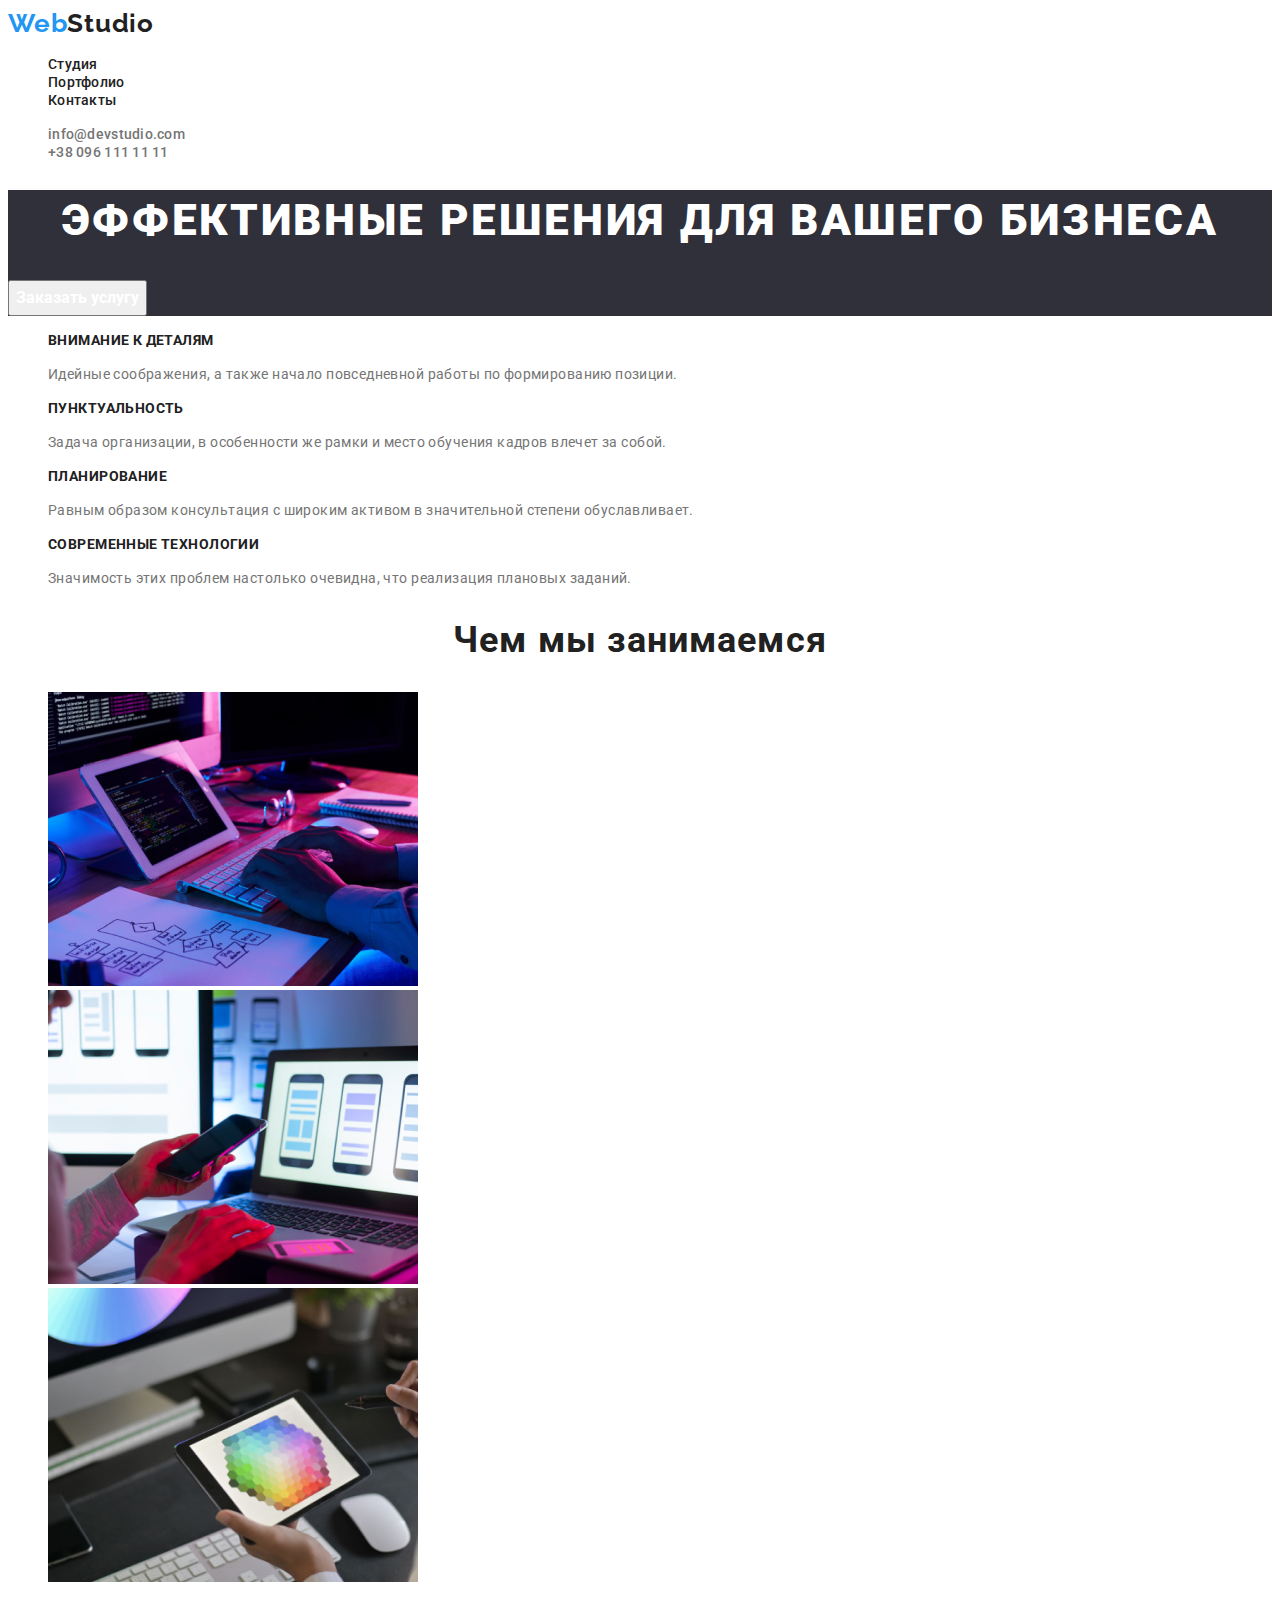
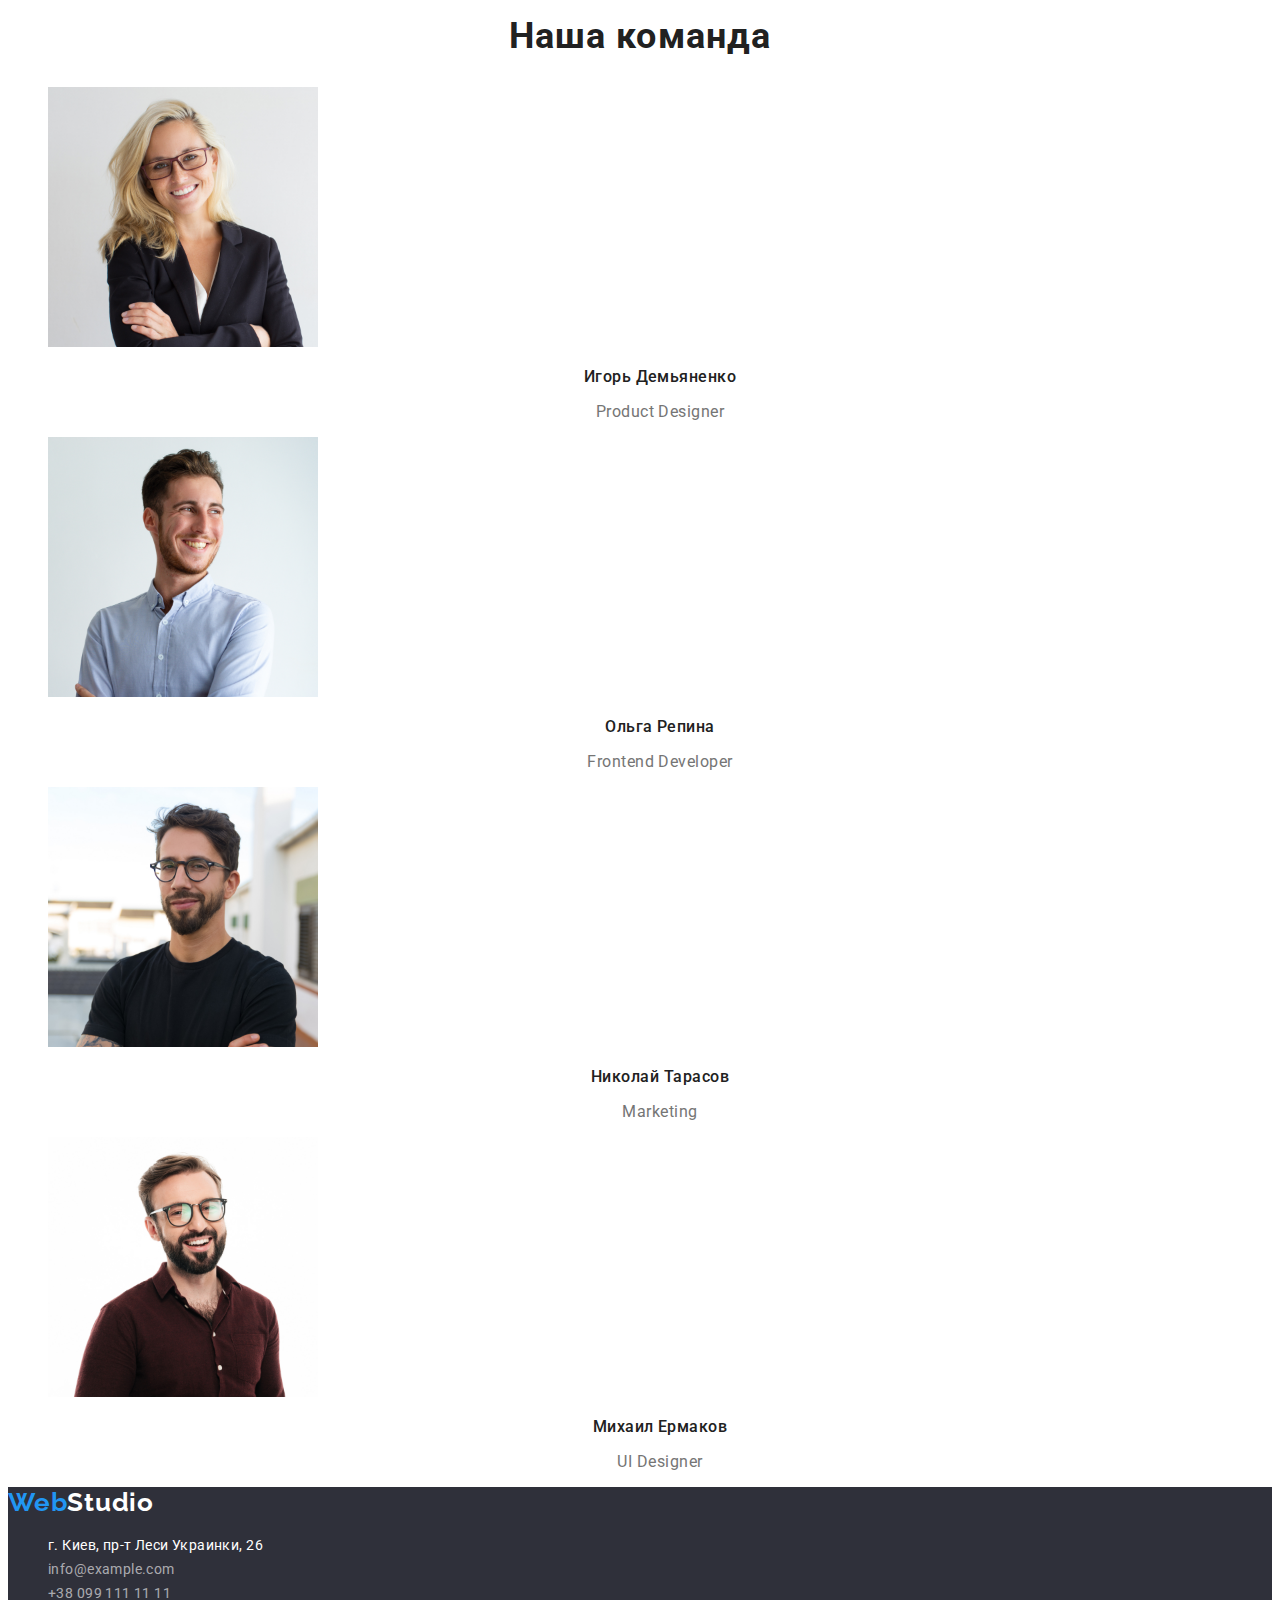
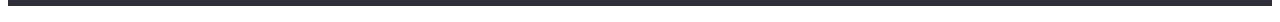
<file: index.html>
<!DOCTYPE html>
<html lang="ru">
<head>
    <meta charset="UTF-8">
    <meta name="viewport" content="width=device-width, initial-scale=1.0">
    <title>Home</title>
    <link rel="stylesheet" href="./css/styles.css">
    <link rel="preconnect" href="https://fonts.gstatic.com">
    <link href="https://fonts.googleapis.com/css2?family=Raleway:wght@700&family=Roboto:wght@400;500;700;900&display=swap"
        rel="stylesheet">
</head>

<!--шапка сайта-->
<body>
    <header class="header">
        <nav class="navigation">
            <a class="logo" aria-label="логотип сайта" lang="en" href="/">Web<span class="logo-s">Studio</span></a>
            <ul class="navigation-list">
                <li class="navigation-list-item">
                    <a class="navigation-list-link" href="/">Студия</a>
                </li>
                <li class="navigation-list-item">
                    <a class="navigation-list-link" href="./portfolio.html">Портфолио</a>
                </li>
                <li class="navigation-list-item">
                    <a class="navigation-list-link" href="/">Контакты</a>
                </li>
            </ul>
        </nav>
        <address class="header-address">
        <ul class="header-address-list">
            <li class="header-address-item">
                <a class="header-address-link" href="mailto:info@devstudio.com">info@devstudio.com</a>
            </li>
            <li class="header-address-item">
                    <a class="header-address-link" href="tel:+380961111111">+38 096 111 11 11</a>
            </li>
        </ul>
        </address>
    </header>
    <main>

        <!--HERO-->
        <section class="hero">
            <h1 class="hero-title">Эффективные решения для вашего бизнеса</h1>
            <button class="modal-btn" type="button">Заказать услугу</button>
        </section>
        <!--ABOUT-->
        <section class="description">
            <ul class="description-list">
                <li class="description-list-item">
                    <h3 class="description-title">Внимание к деталям</h3>
                    <p class="description-item">Идейные соображения, а также начало повседневной работы по формированию позиции.</p>
                </li>
                <li class="description-list-item">
                    <h3 class="description-title">Пунктуальность</h3>
                    <p class="description-item">Задача организации, в особенности же рамки и место обучения кадров влечет за собой.</p>
                </li>
                <li class="description-list-item">
                    <h3 class="description-title">Планирование</h3>
                    <p class="description-item">Равным образом консультация с широким активом в значительной степени обуславливает.</p>
                </li>
                <li class="description-list-item">
                    <h3 class="description-title">Современные технологии</h3>
                    <p class="description-item">Значимость этих проблем настолько очевидна, что реализация плановых заданий.</p>
                </li>
            </ul>
        </section>
        <section class="about">
            <h2 class="about-title">Чем мы занимаемся</h2>
            <ul class="about-list">
                <li class="about-list-item">
                    <img class="about-img" src="./images/about/about-img1.jpg" alt="набирает текст" width="370" height="294">
                </li>
                <li class="about-list-item">
                    <img class="about-img" src="./images/about/about-img2.jpg" alt="смотрит на телефон" width="370" height="294">
                </li>
                <li class="about-list-item">
                    <img class="about-img" src="./images/about/about-img3.jpg" alt="смотрит на планшет" width="370" height="294">
                </li>
            </ul>
        </section>
        <section class="team">
            <h2 class="team-title">Наша команда</h2>
            <ul class="team-list">
                <li class="team-item">
                    <img class="team-img" src="./images/team/team-1.jpg" alt="парень в очках" width="270" height="260">
                    <h3 class="team-name">Игорь Демьяненко</h3>
                    <p class="team-position">Product Designer</p>
                </li>
                <li class="team-item">
                    <img class="team-img" src="./images/team/team-2.jpg" alt="девушка в очках" width="270" height="260">
                    <h3 class="team-name">Ольга Репина</h3>
                    <p class="team-position">Frontend Developer</p>
                </li>
                <li class="team-item">
                    <img class="team-img" src="./images/team/team-3.jpg" alt="парень в рубашке" width="270" height="260">
                    <h3 class="team-name">Николай Тарасов</h3>
                    <p class="team-position">Marketing</p>
                </li>
                <li class="team-item">
                    <img class="team-img" src="./images/team/team-4.jpg" alt="парень в черной футболке" width="270" height="260">
                    <h3 class="team-name">Михаил Ермаков</h3>
                    <p class="team-position">UI Designer</p>
                </li>
            </ul>
        </section>
    </main>
    
    <!--CONTACT-->
    <footer class="footer">
        <nav class=footer-nav>
            <a class="footer-logo" aria-label="логотип сайта" lang="en" href="/">Web<span class="logo-ss">Studio</span></a>
        </nav>
            <address class="footer-address">
            <ul class="contact-list">
                <li class="contact-list-item">
                        <a class="contact-list-link geo-link" href="https://goo.gl/maps/VSn3v5qwpJNG1Hn18" target="_blank"
                            rel="noopener noreferer">г. Киев, пр-т Леси Украинки, 26</a>
                </li>
                <li class="contact-list-item">
                    <a class="contact-list-link" href="mailto:info@example.com">info@example.com</a>
                </li>
                <li class="contact-list-item">
                    <a class="contact-list-link" href="tel:+380991111111">+38 099 111 11 11</a>
                </li>
            </ul>
            </address>
    </footer>
</body>
</html>
</file>
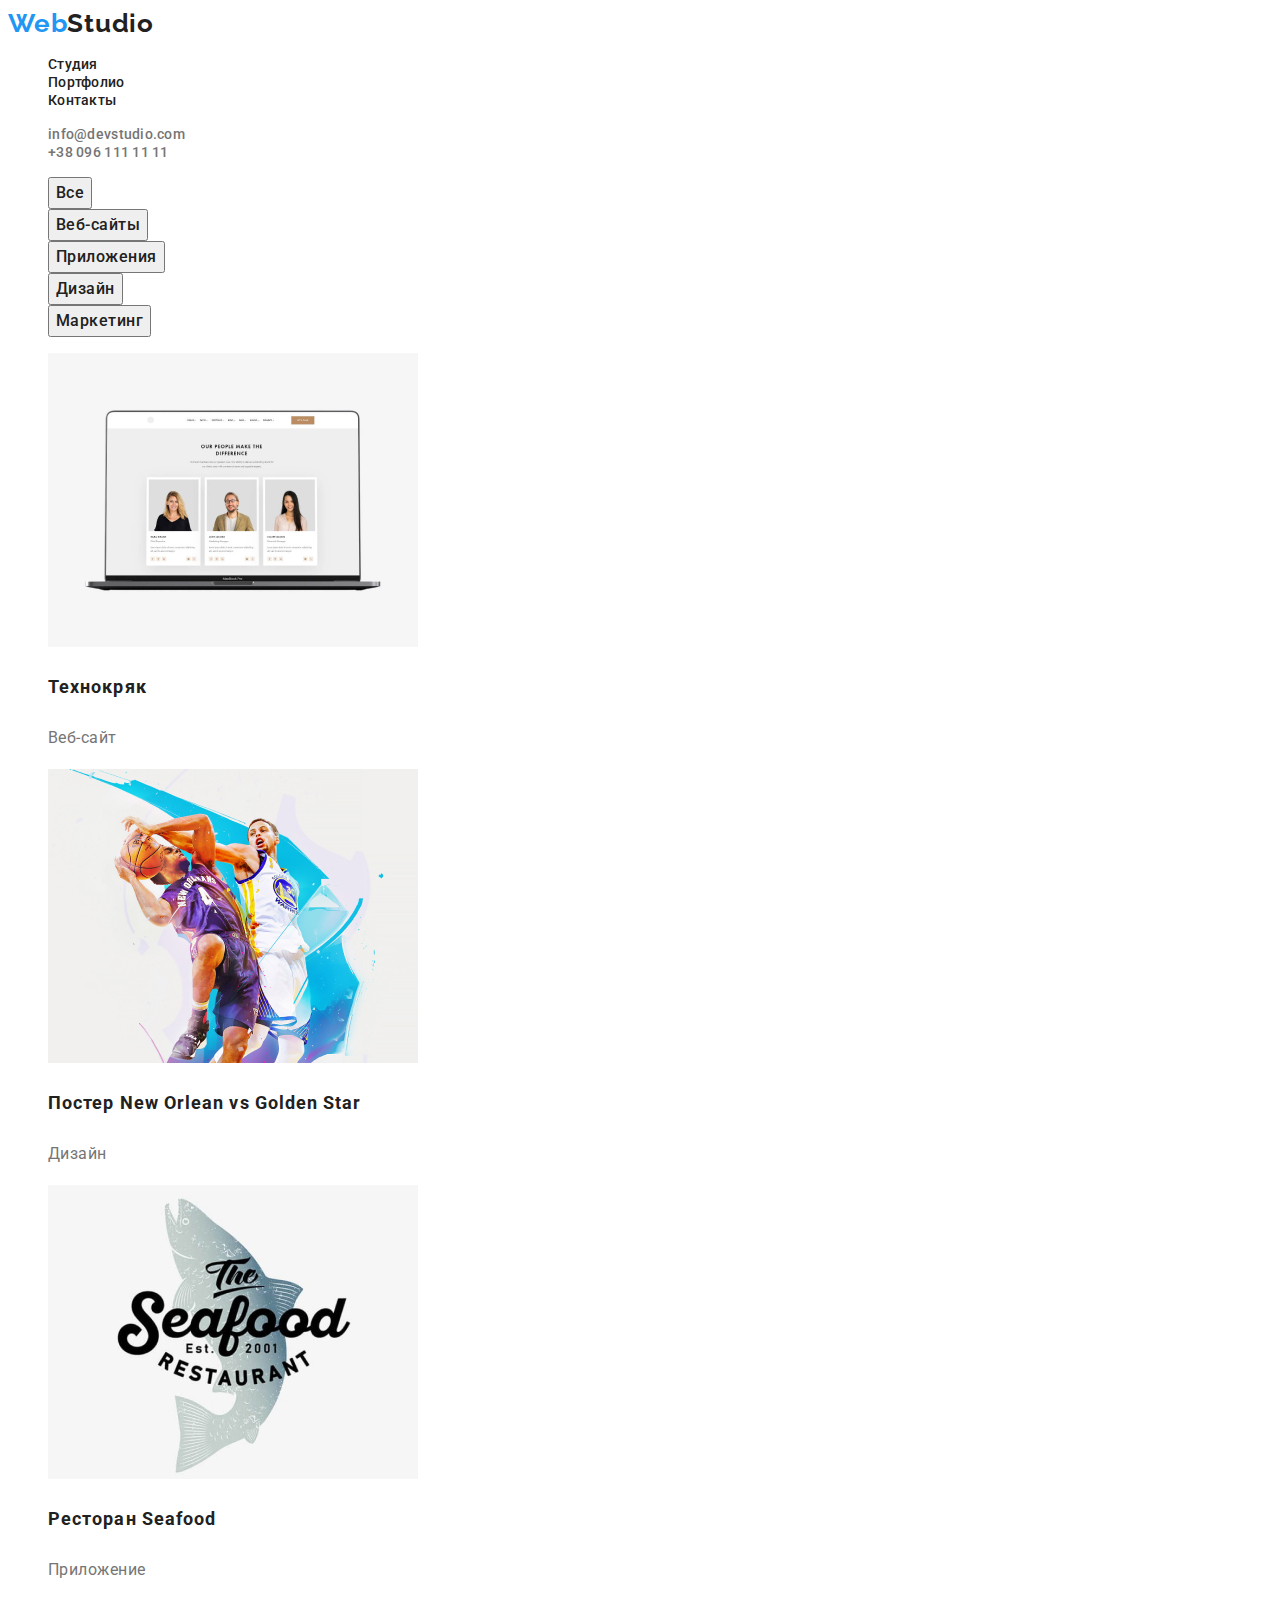
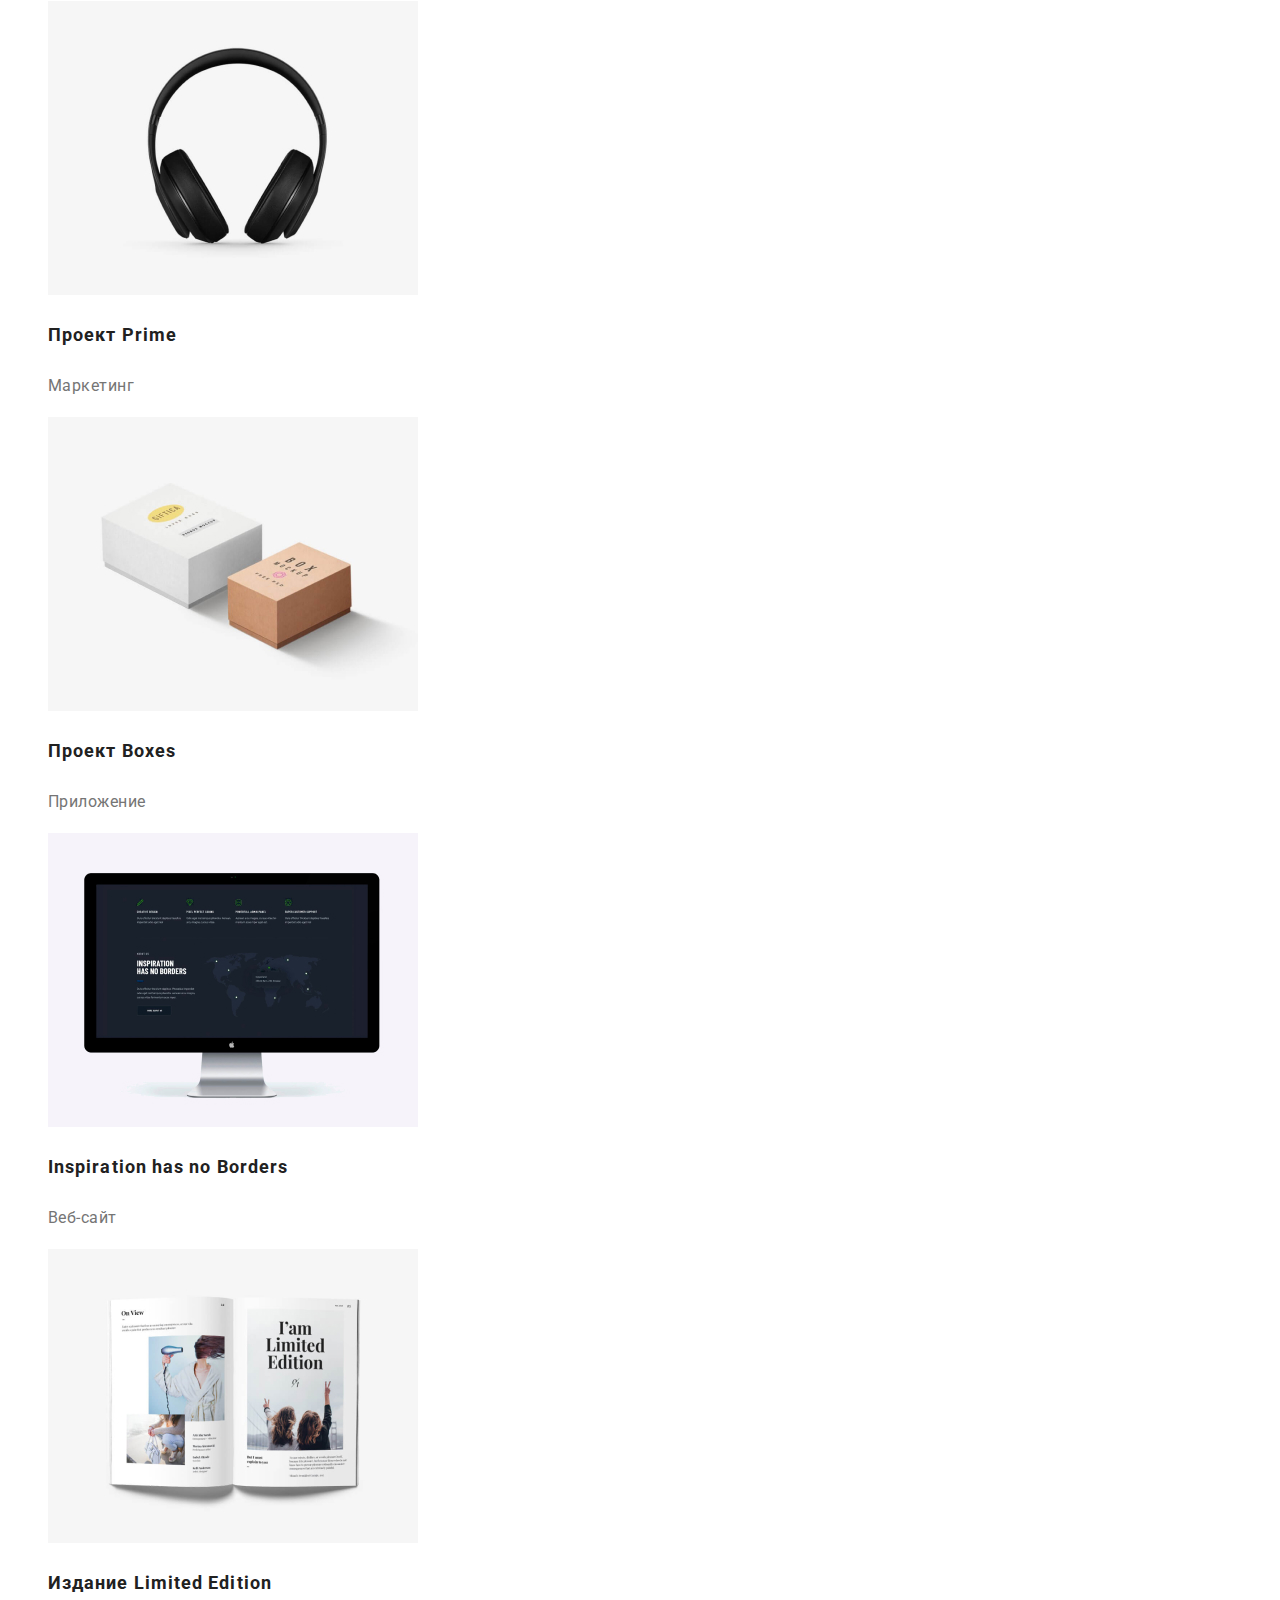
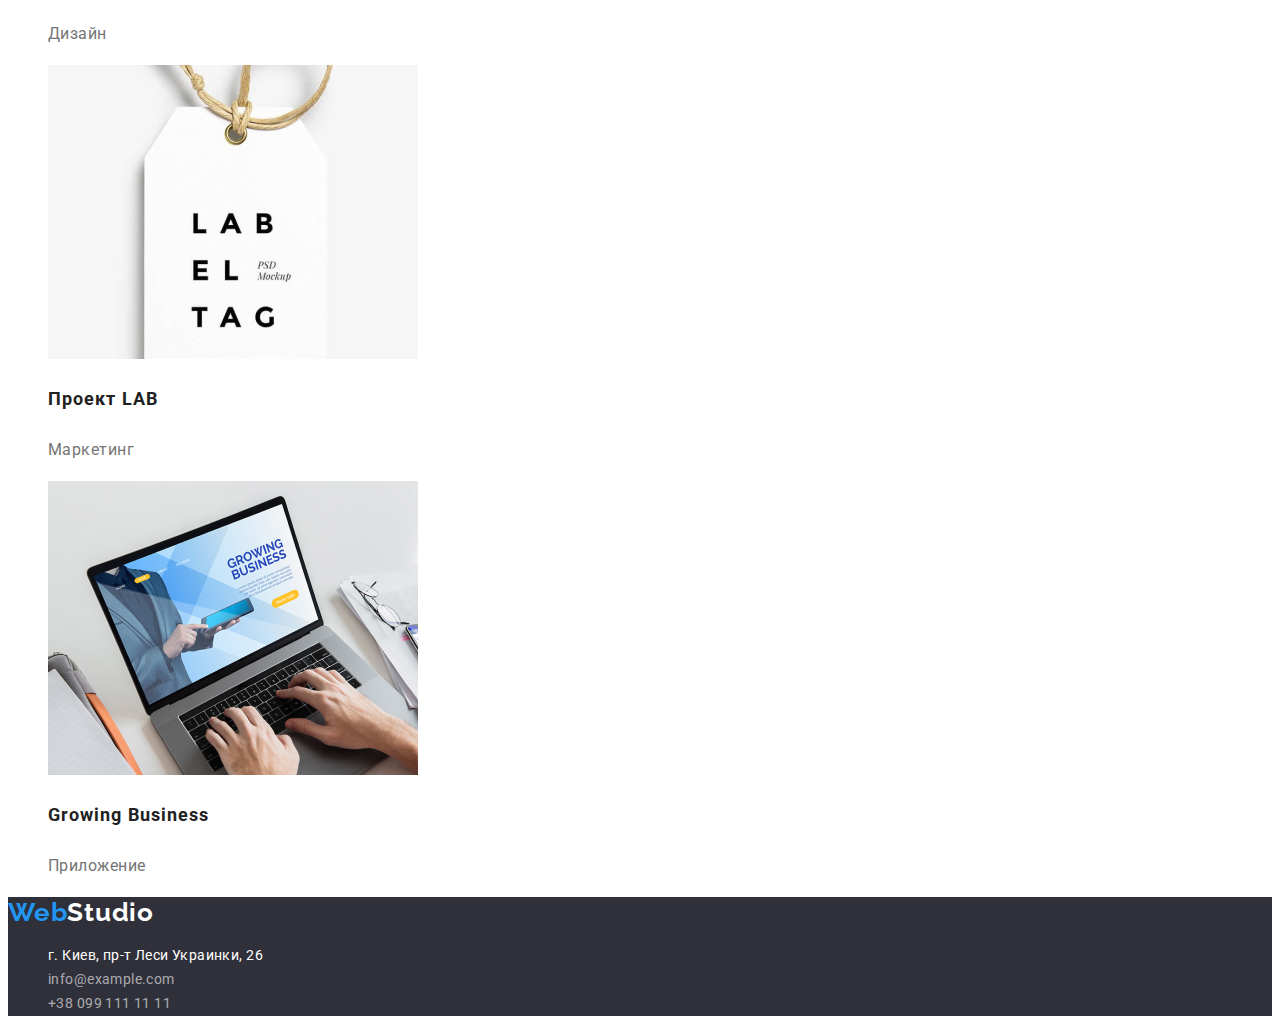
<file: portfolio.html>
<!DOCTYPE html>
<html lang="ru">
<head>
    <meta charset="UTF-8">
    <meta name="viewport" content="width=device-width, initial-scale=1.0">
    <title>Home</title>
    <link rel="stylesheet" href="./css/styles.css">
    <link rel="preconnect" href="https://fonts.gstatic.com">
    <link href="https://fonts.googleapis.com/css2?family=Raleway:wght@700&family=Roboto:wght@400;500;700;900&display=swap"
        rel="stylesheet">
</head>
<!--шапка сайта-->
<body>
    <header class="header">
        <nav class="navigation">
            <a class="logo" aria-label="логотип сайта" lang="en" href="#">Web<span class="logo-s">Studio</span></a>
            <ul class="navigation-list">
                <li class="navigation-list-item">
                    <a class="navigation-list-link" href="/index.html">Студия</a>
                </li>
                <li class="navigation-list-item">
                    <a class="navigation-list-link" href="#">Портфолио</a>
                </li>
                <li class="navigation-list-item">
                    <a class="navigation-list-link" href="#">Контакты</a>
                </li>
            </ul>
        </nav>
        <address class="header-address">
            <ul class="header-address-list">
                <li class="header-address-item">
                    <a class="header-address-link" href="mailto:info@devstudio.com">info@devstudio.com</a>
                </li>
                <li class="header-address-item">
                    <a class="header-address-link" href="tel:+380961111111">+38 096 111 11 11</a>
                </li>
            </ul>
        </address>
    </header>
    <main>
    <!--HERO-->
    <section class="button">
        <h1 hidden>Портфолио</h1>
        <ul class="button-list">
            <li class=button-item>
                <button class="btn" type="button">Все</button>
            </li>
            <li class="button-list">
                <button class="btn" type="button">Веб-сайты</button>
            </li>
            <li class="button-list">
                <button class="btn" type="button">Приложения</button>
            </li>
            <li class="button-list">
                <button class="btn" type="button">Дизайн</button>
            </li>
            <li class="button-list">
                <button class="btn" type="button">Маркетинг</button>
            </li>
        </ul>
    </section>

    <!--ABOUT-->
    <section class="offer">
        <h2 hidden>Офферы</h2>
        <ul class="offer-list">
            <li class="offer-item">
                <img class="offer-img" src="images/offer/offer-1.jpg" alt="монитор с карточками" width="370" height="294">
                <h3 class="offer-title">Технокряк</h3>
                <p class="offer-text">Веб-сайт</p>
            </li>
            <li class="offer-item">
                <img class="offer-img" src="images/offer/offer-2.jpg" alt="два баскетболиста" width="370" height="294">
                <h3 class="offer-title">Постер New Orlean vs Golden Star</h3>
                <p class="offer-text">Дизайн</p>
            </li>
            <li class="offer-item">
                <img class="offer-img" src="images/offer/offer-3.jpg" alt="ресторан сифуд" width="370" height="294">
                <h3 class="offer-title">Ресторан Seafood</h3>
                <p class="offer-text">Приложение</p>
            </li>
            <li class="offer-item">
                <img class="offer-img" src="images/offer/offer-4.jpg" alt="наушники" width="370" height="294">
                <h3 class="offer-title">Проект Prime</h3>
                <p class="offer-text">Маркетинг</p>
            </li>
            <li class="offer-item">
                <img class="offer-img" src="images/offer/offer-5.jpg" alt="два бокса" width="370" height="294">
                <h3 class="offer-title">Проект Boxes</h3>
                <p class="offer-text">Приложение</p>
            </li>
            <li class="offer-item">
                <img class="offer-img" src="images/offer/offer-6.jpg" alt="монитор" width="370" height="294">
                <h3 class="offer-title">Inspiration has no Borders</h3>
                <p class="offer-text">Веб-сайт</p>
            </li>
            <li class="offer-item">
                <img class="offer-img" src="images/offer/offer-7.jpg" alt="книга" width="370" height="294">
                <h3 class="offer-title">Издание Limited Edition</h3>
                <p class="offer-text">Дизайн</p>
            </li>
            <li class="offer-item">
                <img class="offer-img" src="images/offer/offer-8.jpg" alt="ценник" width="370" height="294">
                <h3 class="offer-title">Проект LAB</h3>
                <p class="offer-text">Маркетинг</p>
            </li>
            <li class="offer-item">
                <img class="offer-img" src="images/offer/offer-9.jpg" alt="ноутбук" width="370" height="294">
                <h3 class="offer-title">Growing Business</h3>
                <p class="offer-text">Приложение</p>
            </li>
        </ul>
    </section>
</main>

<!--CONTACT-->
<footer class="footer">
    <nav class="footer-nav">
        <a class="footer-logo" aria-label="логотип сайта" lang="en" href="/">Web<span class="logo-ss">Studio</span></a>
    </nav>
    <address class="footer-address">
        <ul class="contact-list">
            <li class="contact-list-item">
                <a class="contact-list-link geo-link" href="https://goo.gl/maps/vXbhVx6A92uFeef3A" target="_blank">г. Киев, пр-т Леси Украинки, 26</a>
            </li>
            <li class="contact-list-item">
                <a class="contact-list-link" href="mailto:info@example.com">info@example.com</a>
            </li>
            <li class="contact-list-item">
                <a class="contact-list-link" href="tel:+380991111111">+38 099 111 11 11</a>
            </li>
        </ul>
    </address>
</footer>

</body>

</html>
</file>
<file: css/styles.css>
:root {
  --main-text-color: #212121;
  --accent-text-color: #2196f3;
  --grey: #757575;
  --white: #ffffff;
  --background: #2f303a;
}

body {
  box-sizing: border-box;
  text-decoration: none;
}

ul {
  list-style-type: none;
}
/*===========HEADER===========*/
.header-address-link,
.navigation-list-link {
  text-decoration: none;
}

.header-address,
.footer-address {
  font-style: normal;
}

.logo {
  font-family: Raleway;
  font-weight: bold;
  font-size: 26px;
  line-height: 1.193;
  letter-spacing: 0.03em;
  color: var(--accent-text-color);
  text-decoration: none;
}

.logo-s {
  color: var(--main-text-color);
}

.navigation-list-link {
  font-family: Roboto, sans-serif;
  font-weight: 500;
  font-size: 14px;
  line-height: 1.143;
  letter-spacing: 0.02em;
  color: var(--main-text-color);
}

.navigation-list-link:hover,
.navigation-list-link:focus {
  color: var(--accent-text-color);
}

.header-address-link {
  font-family: Roboto, sans-serif;
  font-weight: 500;
  font-size: 14px;
  line-height: 1.143;
  letter-spacing: 0.02em;
  color: var(--grey);
}

.header-address-link:hover,
.header-address-link:focus {
  color: var(--accent-text-color);
}

/*===========END HEADER===========*/

/*===========HERO===========*/

.hero {
  background: var(--background);
}

.hero-title {
  font-family: Roboto, sans-serif;
  font-weight: 900;
  font-size: 44px;
  line-height: 1.364;
  text-align: center;
  letter-spacing: 0.06em;
  text-transform: uppercase;
  color: var(--white);
}

.modal-btn {
  font-family: Roboto, sans-serif;
  font-weight: bold;
  font-size: 16px;
  line-height: 1.875;
  color: var(--white);
}

.modal-btn:hover,
.modal-btn:focus {
  background: var(--accent-text-color);
  box-shadow: 0px 4px 4px rgba(0, 0, 0, 0.15);
  border-radius: 4px;
}

/*===========END HERO===========*/

/*===========ABOUT===========*/

.description-title {
  font-family: Roboto, sans-serif;
  font-weight: bold;
  font-size: 14px;
  line-height: 1.143;
  letter-spacing: 0.03em;
  text-transform: uppercase;
  color: var(--main-text-color);
}

.description-item {
  font-family: Roboto, sans-serif;
  font-weight: normal;
  font-size: 14px;
  line-height: 1.715;
  letter-spacing: 0.03em;
  color: var(--grey);
}

.about-title {
  font-family: Roboto, sans-serif;
  font-weight: bold;
  font-size: 36px;
  line-height: 1.166;
  text-align: center;
  letter-spacing: 0.03em;
  color: var(--main-text-color);
}

.team-title {
  font-family: Roboto, sans-serif;
  font-weight: bold;
  font-size: 36px;
  line-height: 1.166;
  text-align: center;
  letter-spacing: 0.03em;
  color: #212121;
}

.team-name {
  font-family: Roboto, sans-serif;
  font-weight: 500;
  font-size: 16px;
  line-height: 1.187;
  text-align: center;
  letter-spacing: 0.03em;
  color: var(--main-text-color);
}

.team-position {
  font-family: Roboto, sans-serif;
  font-weight: normal;
  font-size: 16px;
  line-height: 1.187;
  text-align: center;
  letter-spacing: 0.03em;
  color: var(--grey);
}

/*===========END ABOUT===========*/

/*===========FOOTER===========*/

.footer {
  background: var(--background);
}

.footer-logo {
  font-family: Raleway, sans-serif;
  font-style: normal;
  font-weight: bold;
  font-size: 26px;
  line-height: 1.192;
  letter-spacing: 0.03em;
  color: var(--accent-text-color);
  text-decoration: none;
}

.logo-ss {
  color: var(--white);
}

.contact-list-link {
  font-family: Roboto, sans-serif;
  font-weight: normal;
  font-size: 14px;
  line-height: 1.713;
  letter-spacing: 0.03em;
  color: rgba(255, 255, 255, 0.6);
  text-decoration: none;
}

.contact-list-link:hover,
.contact-list-link:focus {
  color: var(--accent-text-color);
}

.geo-link {
  color: #ffffff;
}
/*===========END FOOTER===========*/

/*===========PORTFOLIO===========*/

.btn {
  font-family: Roboto, sans-serif;
  font-style: normal;
  font-weight: 500;
  font-size: 16px;
  line-height: 1.625;
  text-align: center;
  letter-spacing: 0.03em;
  color: var(--main-text-color);
}

.btn:hover,
.btn:focus {
  background: #2196f3;
  box-shadow: 0px 3px 1px rgba(0, 0, 0, 0.1), 0px 1px 2px rgba(0, 0, 0, 0.08),
    0px 2px 2px rgba(0, 0, 0, 0.12);
  border-radius: 4px;
  color: var(--white);
}

.offer-title {
  font-family: Roboto, sans-serif;
  font-style: normal;
  font-weight: bold;
  font-size: 18px;
  line-height: 2;
  letter-spacing: 0.06em;
  color: var(--main-text-color);
}

.offer-text {
  font-family: Roboto;
  font-style: normal;
  font-weight: normal;
  font-size: 16px;
  line-height: 1.875;
  letter-spacing: 0.03em;
  color: var(--grey);
}
</file>
